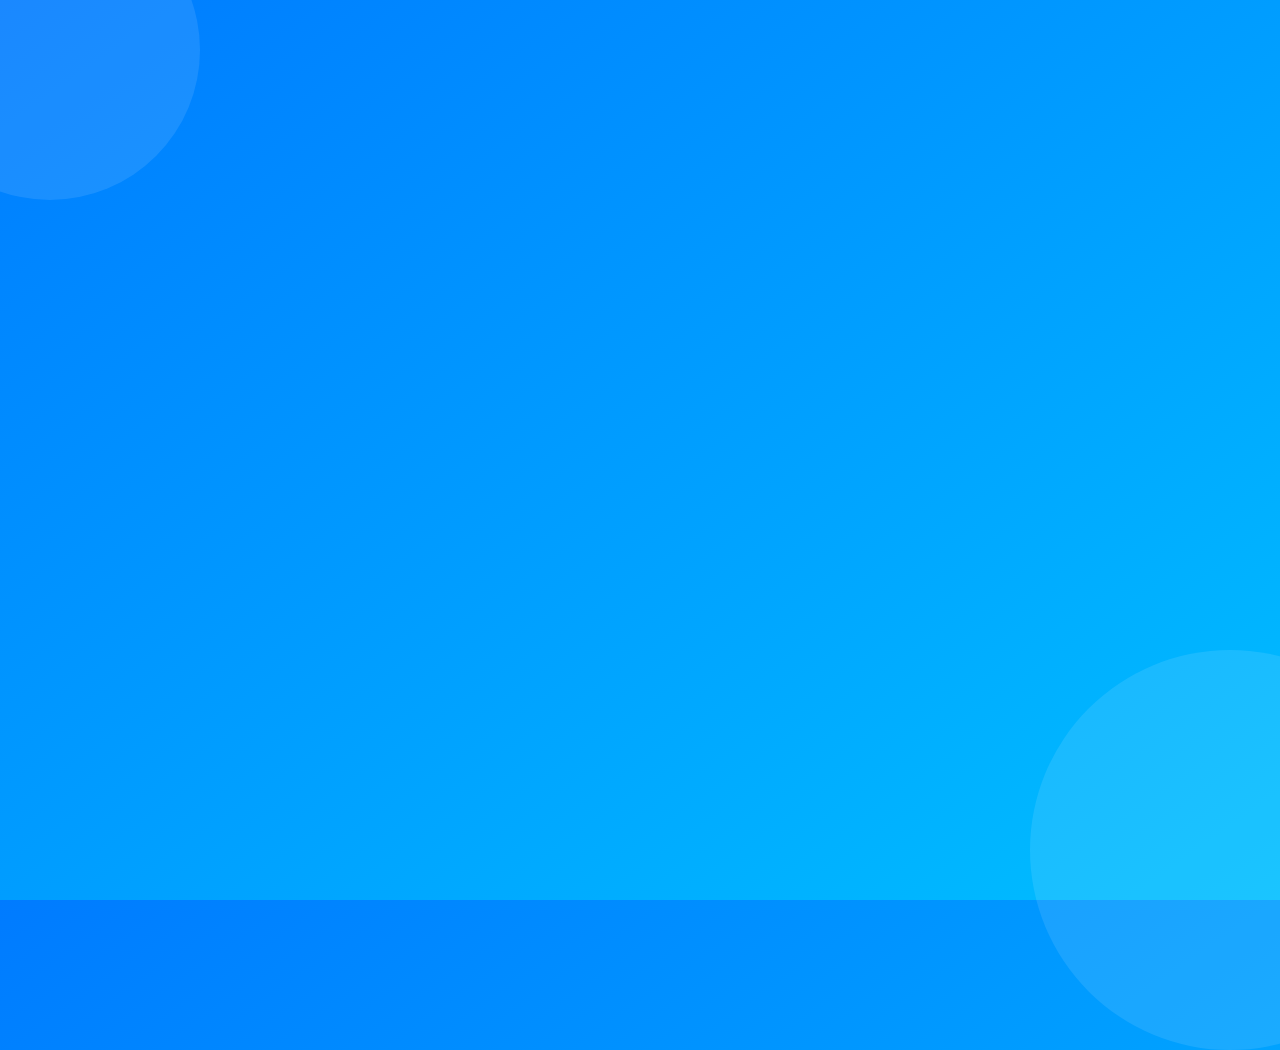
<file: home.html>
<!DOCTYPE html>
<html lang="id">
<head>
  <meta charset="UTF-8" />
  <meta name="viewport" content="width=device-width, initial-scale=1.0" />
  <title>Kartu Ekskul IT</title>
  <link rel="stylesheet" href="home.css">
</head>
<body>

  <div class="blob blob1"></div>
  <div class="blob blob2"></div>

  <div class="container">
    <a href="https://junaidi0912.github.io/Eskul-IT/kenalan" class="kartu-link">
      <div class="kartu">
        <h3>Kenalan Yuk</h3>
      </div>
    </a>

    <a href="kegiatan.html" class="kartu-link">
      <div class="kartu">
        <h3>Kegiatan Seru</h3>
      </div>
    </a>

    <a href="daftar.html" class="kartu-link">
      <div class="kartu">
        <h3>Gabung Sekarang</h3>
      </div>
    </a>
  </div>

</body>
</html>
</file>
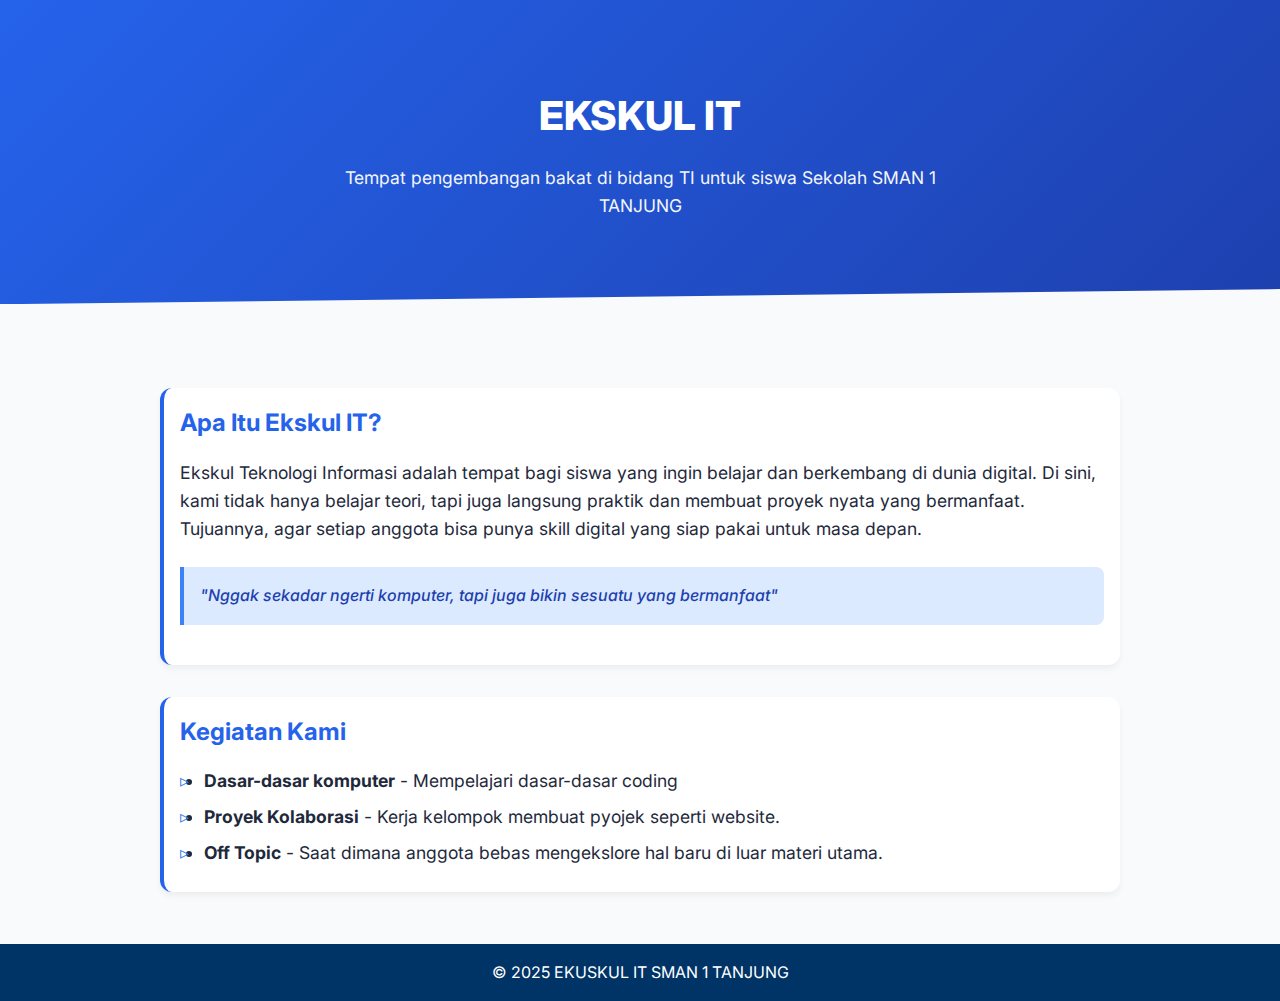
<file: kenalan.html>
<!DOCTYPE html>
<html lang="id">
<head>
  <meta charset="UTF-8" />
  <meta name="viewport" content="width=device-width, initial-scale=1.0"/>
  <title>Ekskul IT | Sekolah Kita</title>
  <link href="https://fonts.googleapis.com/css2?family=Inter:wght@400;500;600;700&display=swap" rel="stylesheet">
  <link rel="stylesheet" href="kenalan.css" />
</head>
<body>
  <header class="bengkok-atas">
    <div class="bungkus">
      <h1>EKSKUL IT</h1>
      <p>Tempat pengembangan bakat di bidang TI untuk siswa Sekolah SMAN 1 TANJUNG</p>
    </div>
  </header>

  <div class="bungkus">
    <main class="isi-konten">
      <section class="kartu-cerita">
        <h2>Apa Itu Ekskul IT?</h2>
        <p>Ekskul Teknologi Informasi adalah tempat bagi siswa yang ingin belajar dan berkembang di dunia digital. Di sini, kami tidak hanya belajar teori, tapi juga langsung praktik dan membuat proyek nyata yang bermanfaat. Tujuannya, agar setiap anggota bisa punya skill digital yang siap pakai untuk masa depan.</p>
        <div class="kotak-text">"Nggak sekadar ngerti komputer, tapi juga bikin sesuatu yang bermanfaat"</div>
      </section>

      <section class="kartu-cerita">
        <h2>Kegiatan Kami</h2>
        <ul>
          <li><strong>Dasar-dasar komputer</strong> - Mempelajari dasar-dasar coding</li>
          <li><strong>Proyek Kolaborasi</strong> - Kerja kelompok membuat pyojek seperti website.</li>
          <li><strong>Off Topic</strong> - Saat dimana anggota bebas mengekslore hal baru di luar materi utama.</li>
        </ul>
      </section>
    </main>
  </div>

  <footer class="footer">
    <p>© 2025 EKUSKUL IT SMAN 1 TANJUNG</p>
  </footer>
</body>
</html>
</file>
<file: home.css>
* {
      box-sizing: border-box;
      padding: 0;
      margin: 0;
      font-family: 'Segoe UI', sans-serif;
    }

    body {
      background: linear-gradient(to bottom right, #007bff, #00bfff);
      padding: 50px 20px;
      display: flex;
      justify-content: center;
      align-items: center;
      min-height: 100vh;
      position: relative;
      overflow: hidden;
    }

    .blob {
      position: absolute;
      border-radius: 50%;
      background: rgba(255, 255, 255, 0.1);
      z-index: 0;
      animation: float 8s ease-in-out infinite alternate;
    }

    .blob1 {
      width: 300px;
      height: 300px;
      top: -100px;
      left: -100px;
    }

    .blob2 {
      width: 400px;
      height: 400px;
      bottom: -150px;
      right: -150px;
    }

    @keyframes float {
      0% { transform: translateY(0px); }
      100% { transform: translateY(30px); }
    }

    .container {
      display: flex;
      flex-wrap: wrap;
      gap: 30px;
      justify-content: center;
      max-width: 1200px;
      z-index: 1;
      width: 100%;
    }

    .kartu-link {
      text-decoration: none;
      color: inherit;
      perspective: 1000px;
      width: 300px;
    }

    .kartu {
      background: rgba(255, 255, 255, 0.95);
      border-radius: 20px;
      box-shadow: 0 8px 24px rgba(0, 123, 255, 0.15);
      width: 100%;
      padding: 40px 25px;
      text-align: center;
      display: flex;
      flex-direction: column;
      gap: 15px;
      transition: transform 0.6s ease, box-shadow 10s ease;
      transform-style: preserve-3d;
      opacity: 0;
      animation: fadeSlide 1s ease forwards;
      backdrop-filter: blur(4px);
      border: 1px solid rgba(0, 123, 255, 0.1);
      height: 120px;
    }

    .kartu:nth-child(1) { animation-delay: 0.2s; }
    .kartu:nth-child(2) { animation-delay: 0.4s; }
    .kartu:nth-child(3) { animation-delay: 0.6s; }

    .kartu:hover {
      transform: rotateY(10deg) rotateX(5deg);
      box-shadow: 0 12px 30px rgba(0, 123, 255, 0.25);
    }

    .kartu h3 {
      font-weight: 700;
      color: #007bff;
      font-size: 22px;
      border-bottom: 2px solid #007bff;
      padding-bottom: 12px;
      margin-bottom: 10px;
      transition: color 0.3s ease;
    }

    .kartu:hover h3 {
      color: #0056b3;
    }

    @keyframes fadeSlide {
      to {
        opacity: 1;
        transform: translateY(0);
      }
    }

    @media (max-width: 900px) {
      .container {
        flex-direction: column;
        align-items: center;
      }
      
      .kartu-link {
        width: 280px;
      }
    }

    @media (max-width: 350px) {
      .kartu-link {
        width: 240px;
      }
    }
</file>
<file: kenalan.css>
:root {
  --biru-utama: #2563eb;
  --biru-kedua: #3b82f6;
  --biru-lembut: #dbeafe;
  --biru-tua: #1e40af;
}

* {
  margin: 0;
  padding: 0;
  box-sizing: border-box;
  font-family: 'Inter', sans-serif;
}

body {
  background-color: #f8fafc;
  color: #1e293b;
  line-height: 1.6;
}

.bungkus {
  max-width: 1000px;
  margin: 0 auto;
  padding: 20px;
}

.bengkok-atas {
  background: linear-gradient(135deg, var(--biru-utama), var(--biru-tua));
  color: white;
  padding: 4rem 0;
  text-align: center;
  clip-path: polygon(0 0, 100% 0, 100% 95%, 0 100%);
  margin-bottom: 2rem;
}

.bengkok-atas h1 {
  font-size: 2.5rem;
  font-weight: 800;
  margin-bottom: 1rem;
  padding: 0 1rem;
}

.bengkok-atas p {
  font-size: 1.1rem;
  max-width: 700px;
  margin: 0 auto;
  opacity: 0.95;
  padding: 0 1rem;
}

.isi-konten {
  display: flex;
  flex-direction: column;
  gap: 2rem;
  margin-top: 2rem;
}

.kartu-cerita {
  background: white;
  border-radius: 12px;
  padding: 1rem;
  box-shadow: 0 4px 6px rgba(0, 0, 0, 0.05);
  border-left: 4px solid var(--biru-utama);
}

.kartu-cerita h2 {
  color: var(--biru-utama);
  margin-bottom: 1rem;
  font-size: 1.5rem;
}

.kartu-cerita p,
.kartu-cerita ul {
  font-size: 1.1rem;
}

.kartu-cerita ul {
  padding-left: 1.5rem;
}

.kartu-cerita li {
  margin-bottom: 0.5rem;
  position: relative;
}

.kartu-cerita li::before {
  content: "▹";
  color: var(--biru-kedua);
  position: absolute;
  left: -1.5rem;
}

.kotak-text {
  background-color: var(--biru-lembut);
  border-left: 4px solid var(--biru-kedua);
  padding: 1rem;
  border-radius: 0 8px 8px 0;
  margin: 1.5rem 0;
  font-style: italic;
  color: var(--biru-tua);
  font-weight: 500;
}

.footer {
  background: #003366;
  color: white;
  text-align: center;
  padding: 1rem;
  margin-top: 2rem;
}

@media (max-width: 768px) {
  .bengkok-atas {
    padding: 3rem 0;
    clip-path: polygon(0 0, 100% 0, 100% 97%, 0 100%);
  }

  .bengkok-atas h1 {
    font-size: 2rem;
  }

  .bengkok-atas p {
    font-size: 1rem;
  }
}
</file>
